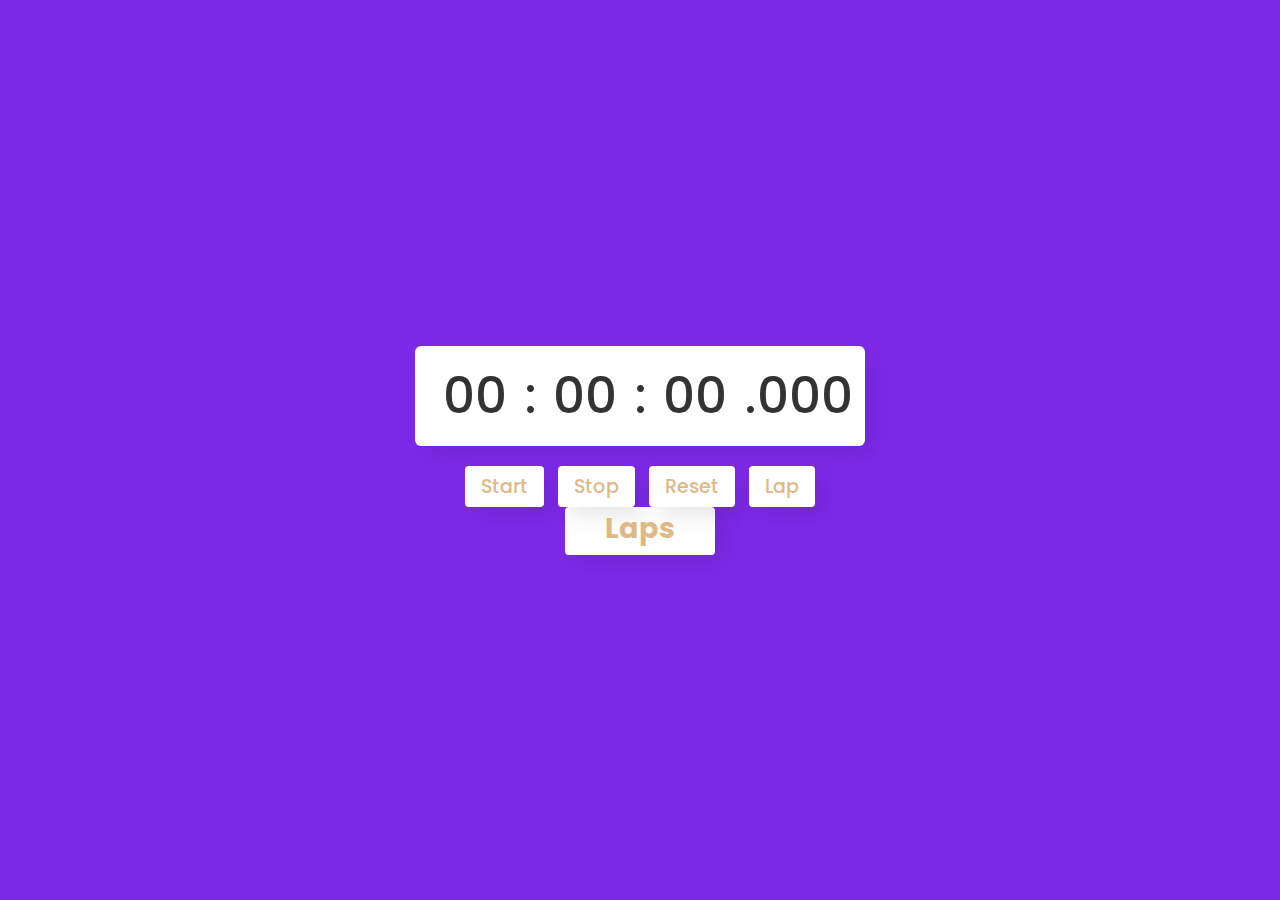
<file: Prodigy/Stopwatch/index.html>
<!DOCTYPE html>
<html lang="en">
<head>
    <meta charset="UTF-8">
    <meta name="viewport" content="width=device-width, initial-scale=1.0">
    <link rel="stylesheet" href="style.css">
    <script src="index.js" defer></script>
    <title>Stopwatch</title>
</head>
<body>
    <div class="wrapper">
        <div class="time">
            <span class="hours">00</span>
            <span class="colon">:</span>
            <span class="minutes">00</span>
            <span class="colon">:</span>
            <span class="seconds">00</span>
            <span class="colon">.</span>
            <span class="milliseconds">000</span>
        </div>
        <div class="buttons">
            <button id="startButton" >Start</button>
            <button id="stopButton" disabled>Stop</button>
            <button id="resetButton" disabled>Reset</button>
            <button id="lapButton" disabled>Lap</button>
        </div>
        <div class="laps">
            <h2>Laps</h2>
            <ul class="laps-list"></ul>
        </div>
    </div>
</body>
</html>
</file>
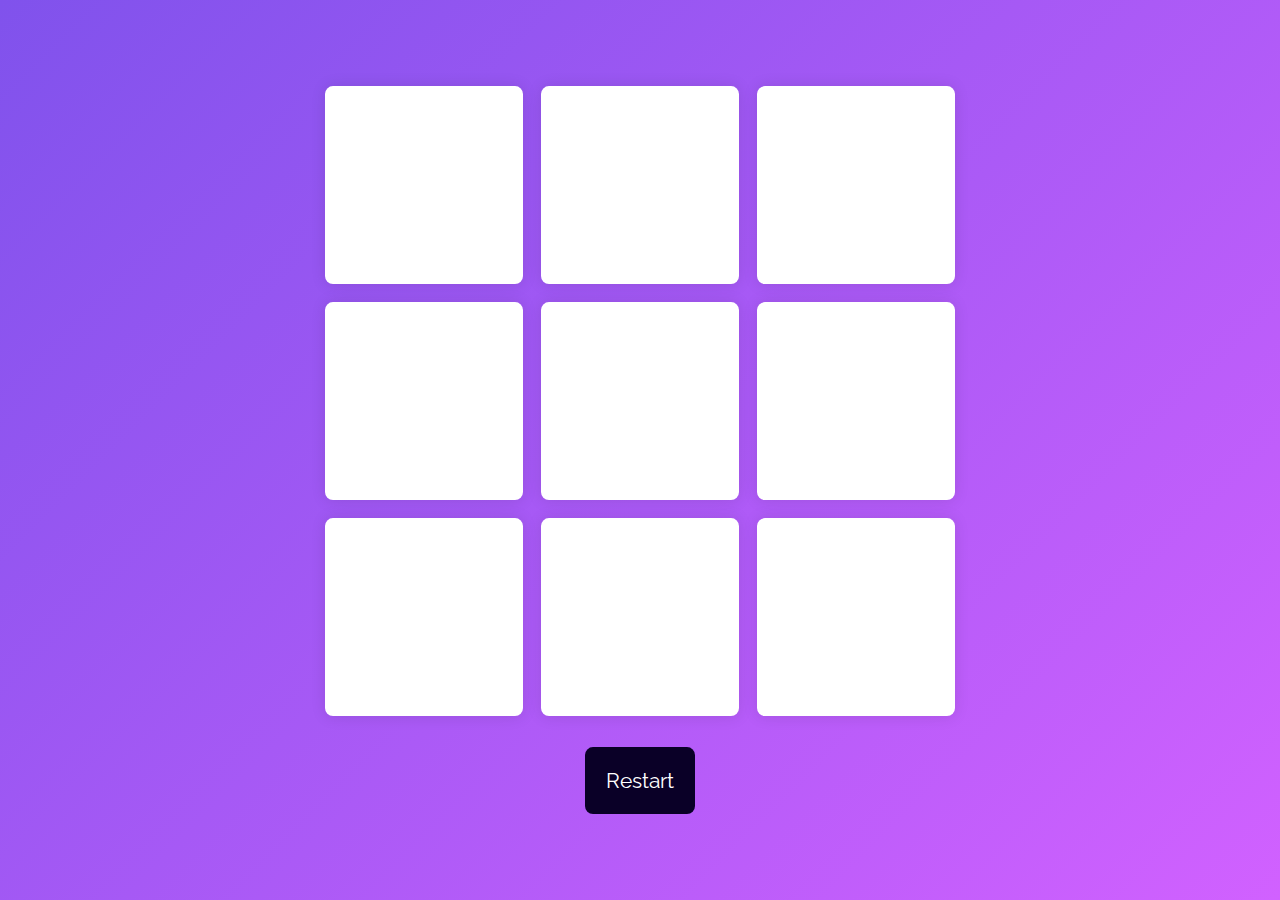
<file: Prodigy/Tic Tac toe/index.html>
<!DOCTYPE html>
<html lang="en">
    <meta name="viewport" content="width=device-width, initial-scale=1.0">
    <title>Tic Tac Toe</title>
    <!-- Google Fonts -->
    <link href="https://fonts.googleapis.com/css2?family=Raleway:wght@700&display=swap" rel="stylesheet">
    <!-- Stylesheet -->
    <link rel="stylesheet" href="style.css">
</head>
<body>
   <div class="wrapper">
       <div class="container">
           <button class="button-option"></button>
           <button class="button-option"></button>
           <button class="button-option"></button>
           <button class="button-option"></button>
           <button class="button-option"></button>
           <button class="button-option"></button>
           <button class="button-option"></button>
           <button class="button-option"></button>
           <button class="button-option"></button>
       </div>
       <button id="restart">Restart</button>
   </div>

   <div class="popup hide">
       <p id="message">Sample Message</p>
       <button id="new-game">New Game</button>
   </div>
   
    <!-- Script -->
    <script src="script.js"></script>
</body>
</html>
</file>
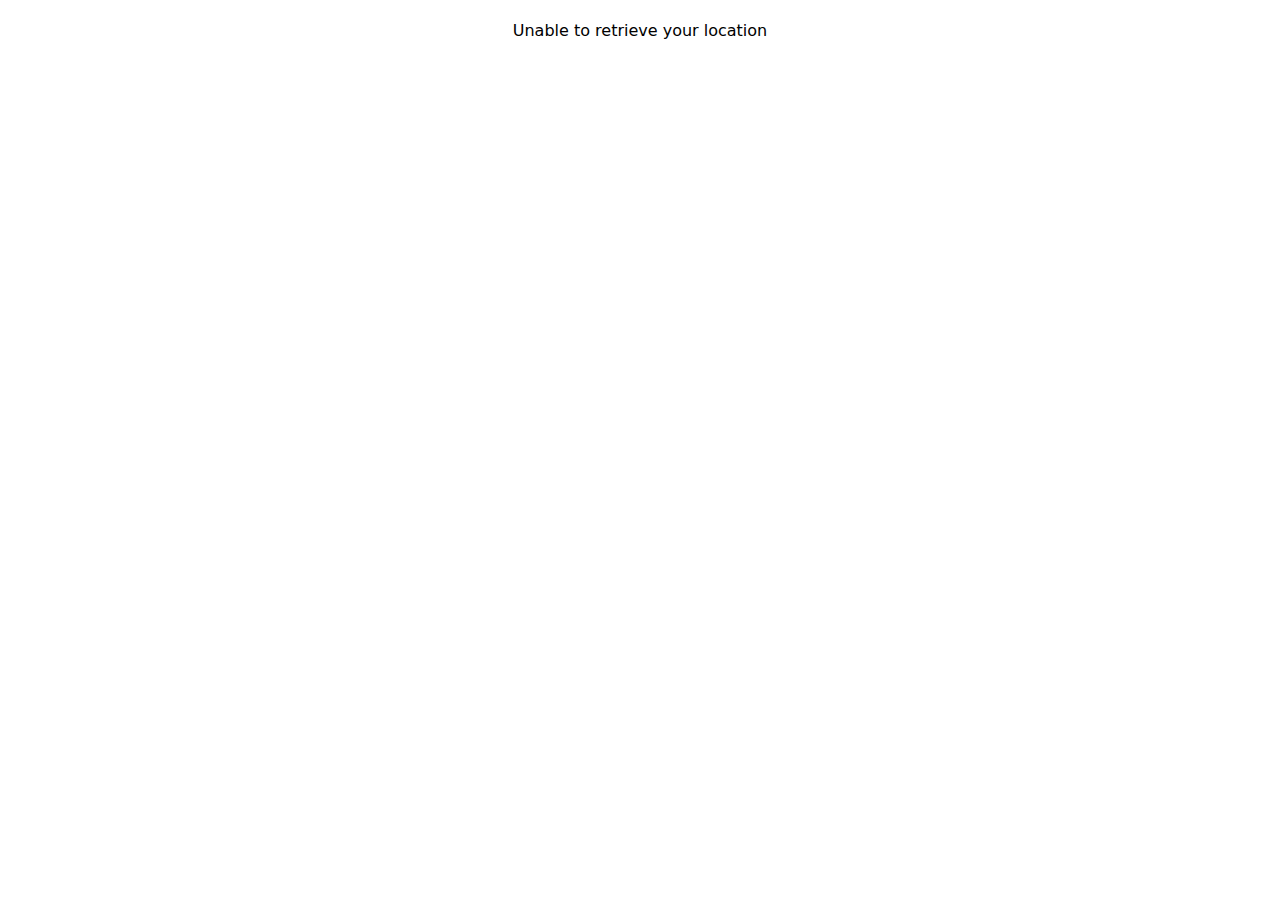
<file: Prodigy/Weather-app/index.html>
<!DOCTYPE html>
<html lang="en">
  <head>
    <meta charset="utf-8" />
    <meta name="viewport" content="width=device-width, initial-scale=1" />
    <link rel="stylesheet" href="style.css" />
    <title>Weather</title>
  </head>

  <body>
    <h1 id="temperature"></h1>
    <h2 id="description"></h2>
    <p id="location"></p>
  </body>

  <script src="app.js"></script>
</html>
</file>
<file: Prodigy/Stopwatch/style.css>
/* Google fonts import link */
@import url('https://fonts.googleapis.com/css2?family=Poppins:wght@200;300;400;500;600;700&display=swap');
*{
  margin: 0;
  padding: 0;
  box-sizing: border-box;
  font-family: 'Poppins',sans-serif;
}
body{
  height: 100vh;
  display: flex;
  align-items: center;
  justify-content: center;
  background: #7D2Ae8;
}
.wrapper{
  user-select: none;
}
.wrapper .time{
  height: 100px;
  background: #fff;
  display: flex;
  align-items: center;
  justify-content: center;
  border-radius: 6px;
  box-shadow: 10px 10px 20px rgba(0,0,0,0.09);
  padding: 0 10px;
}
.wrapper .time span{
  width: 100px;
  text-align: center;
  font-size: 50px;
  font-weight: 500;
  color: #333;
}
.time span.colon{
  width: 10px;
}
.time span.ms-colon,
.time span.millisecond{
  color: crimson;
}
.wrapper .buttons{
  text-align: center;
  margin-top: 20px;
}
.buttons button{
  padding: 6px 16px;
  outline: none;
  border: none;
  margin: 0 5px;
  color: burlywood;
  background: #fff;
  font-size: 19px;
  font-weight: 500;
  border-radius: 4px;
  cursor: pointer;
  box-shadow: 10px 10px 20px rgba(0,0,0,0.09);
}
.buttons button.active,
.buttons button.stopActive{
  pointer-events: none;
  opacity: 0.7;
}
.laps{
  outline: none;
  border: none;
  margin: 0 150px;
  margin-bottom: 25
  0px;
  padding-left: 40px;
  padding-bottom: 5px;
  color: burlywood;
  background: #fff;
  font-size: 19px;
  font-weight: 500;
  border-radius: 4px;
  cursor: pointer;
  box-shadow: 10px 10px 20px rgba(0,0,0,0.09);
}
</file>
<file: Prodigy/Tic Tac toe/style.css>
* {
    padding: 0;
    margin: 0;
    box-sizing: border-box;
    font-family: "Raleway", sans-serif;
  }
  body {
    height: 100vh;
    background: linear-gradient(135deg, #8052ec, #d161ff);
  }
  html {
    font-size: 16px;
  }
  .wrapper {
    position: absolute;
    transform: translate(-50%, -50%);
    top: 50%;
    left: 50%;
  }
  .container {
    width: 70vmin;
    height: 70vmin;
    display: flex;
    flex-wrap: wrap;
    gap: 2vmin;
  }
  .button-option {
    background: #ffffff;
    height: 22vmin;
    width: 22vmin;
    border: none;
    border-radius: 8px;
    font-size: 12vmin;
    color: #d161ff;
    box-shadow: 0 0 15px rgba(0, 0, 0, 0.1);
  }
  #restart {
    font-size: 1.3em;
    padding: 1em;
    border-radius: 8px;
    background-color: #0a0027;
    color: #ffffff;
    border: none;
    position: relative;
    margin: 1.5em auto 0 auto;
    display: block;
  }
  .popup {
    background: linear-gradient(135deg, #8052ec, #d161ff);
    height: 100%;
    width: 100%;
    position: absolute;
    display: flex;
    z-index: 2;
    align-items: center;
    justify-content: center;
    flex-direction: column;
    gap: 1em;
    font-size: 12vmin;
  }
  #new-game {
    font-size: 0.6em;
    padding: 0.5em 1em;
    background-color: #0a0027;
    color: #ffffff;
    border-radius: 0.2em;
    border: none;
  }
  #message {
    color: #ffffff;
    text-align: center;
    font-size: 1em;
  }
  .popup.hide {
    display: none;
  }
</file>
<file: Prodigy/Weather-app/style.css>
html {
    font-family: -apple-system, system-ui, BlinkMacSystemFont, "Segoe UI", Roboto,
      sans-serif;
    text-align: center;
  }
  
  body {
    margin: 0 auto;
  }
</file>
